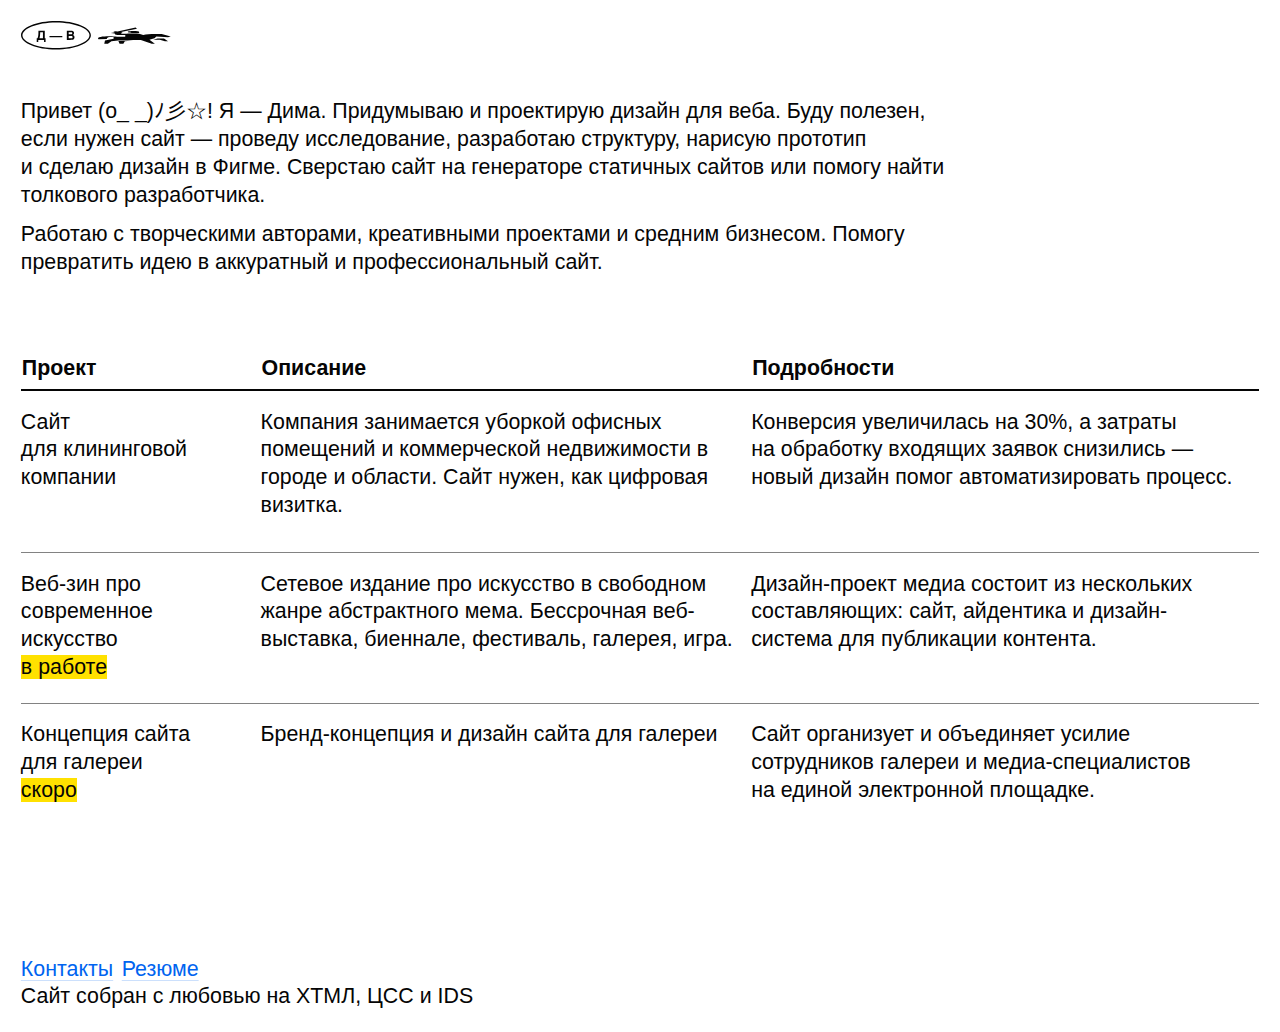
<file: index.html>
<!doctype html>
<html lang="ru" style="height: 100%;">

<head>
    <meta charset="utf-8">
    <meta name="viewport" content="width=device-width, initial-scale=1.0">
    <title>Дима</title>
    <meta name="description" content="Р&К — передовое рекламное агентство по рекламе всего и даже чуть большего">
    <link rel="icon" type="image/png" href="assets/favicon.png" />
    <link rel="stylesheet" href="/css/reset.css">
    <link rel="stylesheet" href="/css/colors.css">
    <link rel="stylesheet" href="/css/settings.css">
    <link rel="stylesheet" href="/css/promo-block.css">
    <link rel="stylesheet" href="/css/layout.css">
    <link rel="stylesheet" href="/css/ids.css">
</head>

<body class="ids" style="display: flex; flex-direction: column; min-height: 100%; margin: 0;">
    <header>
        <a href="https://dima.website">
            <svg xmlns="http://www.w3.org/2000/svg" viewBox="0 0 210 41" style="width: 7em">
                <path style="fill: rgba(var(--ids__text-RGB), 1)" d="M49 0C76.062 0 98 8.95431 98 20C98 31.0457 76.062 40 49 40C21.938 40 0 31.0457 0 20C0 8.95431 21.938 0 49 0ZM49 2C35.6626 2 23.6807 4.21067 15.1074 7.70996C10.8159 9.46161 7.47518 11.4966 5.23926 13.6543C3.00911 15.8064 2 17.9506 2 20C2 22.0494 3.00911 24.1936 5.23926 26.3457C7.47518 28.5034 10.8159 30.5384 15.1074 32.29C23.6807 35.7893 35.6626 38 49 38C62.3374 38 74.3193 35.7893 82.8926 32.29C87.1841 30.5384 90.5248 28.5034 92.7607 26.3457C94.9909 24.1936 96 22.0494 96 20C96 17.9506 94.9909 15.8064 92.7607 13.6543C90.5248 11.4966 87.1841 9.46161 82.8926 7.70996C74.3193 4.21067 62.3374 2 49 2ZM162.651 11.0088L140.218 15.3838C143.174 15.7957 143.195 16.369 139.837 16.7461L141.516 18.0098C141.516 18.0098 153.433 17.7661 156.06 17.6963C163.712 17.4953 167.019 18.1426 170.14 19.1758L171.499 19.5752C177.092 18.2812 185.991 17.8121 197.249 18.3818L210 21.7607L206.179 22.709L189.822 21.6709L187.154 24.2256L180.141 26.1592L187.722 32H183.375L168.059 26.626L142.309 26.6748L126.787 28.2412L121.884 31.8857L116.734 31.9121L117.764 27.498L129.856 24.9004L129.938 22.7158C126.128 22.3836 120.246 22.4851 120.246 25.126L108.628 25.5732C103.838 20.839 127.796 20.6863 134.738 22.085L146.068 22.1064L146.274 19.5693C146.274 19.5693 142.546 19.5928 138.312 19.5928C134.307 19.5928 131.731 19.231 131.73 18.5635C131.73 18.3642 131.628 17.9519 131.515 17.5234L125.973 16.9248L131.73 15.6064C128.713 15.1662 129.156 14.4182 132.833 14.3086L135.336 14.7861L160.653 9L162.651 11.0088ZM145.584 28.5381L143.524 31.8506L138.209 31.958L136.551 28.125L142.618 27.4336L157.202 27.375L145.584 28.5381ZM33.3184 24.3379H34.4521V29.3125H32.29V26.5H24.1777V29.3125H22.0156V24.3379H23.1055C23.6387 23.2363 23.9902 21.959 24.1602 20.5059C24.3301 19.0469 24.415 17.2041 24.415 14.9775V13.6152H33.3184V24.3379ZM200.482 24.6914L206.189 28.2725L201.729 28.543L194.715 26.2939L185.517 26.46L191.46 24.6377L200.482 24.6914ZM69.3887 13.6152C70.4082 13.6152 71.167 13.6592 71.665 13.7471C72.1689 13.8291 72.6172 14.0049 73.0098 14.2744C73.4082 14.5439 73.7393 14.9043 74.0029 15.3555C74.2666 15.8008 74.3984 16.3018 74.3984 16.8584C74.3984 17.4619 74.2344 18.0156 73.9062 18.5195C73.584 19.0234 73.1445 19.4014 72.5879 19.6533C73.373 19.8818 73.9766 20.2715 74.3984 20.8223C74.8203 21.373 75.0312 22.0205 75.0312 22.7646C75.0312 23.3506 74.8936 23.9219 74.6182 24.4785C74.3486 25.0293 73.9766 25.4717 73.502 25.8057C73.0332 26.1338 72.4531 26.3359 71.7617 26.4121C71.3281 26.459 70.2822 26.4883 68.624 26.5H64.2383V13.6152H69.3887ZM26.8936 15.7773C26.8936 19.6914 26.5391 22.5449 25.8301 24.3379H30.7256V15.7773H26.8936ZM66.8398 24.3291H69.248C70.1855 24.3291 70.7803 24.3027 71.0322 24.25C71.4189 24.1797 71.7324 24.0098 71.9727 23.7402C72.2188 23.4648 72.3418 23.0986 72.3418 22.6416C72.3418 22.2549 72.248 21.9268 72.0605 21.6572C71.873 21.3877 71.6006 21.1914 71.2432 21.0684C70.8916 20.9453 70.124 20.8838 68.9404 20.8838H66.8398V24.3291ZM57.9102 22.7559H39.9102V20.9102H57.9102V22.7559ZM66.8398 18.7393H68.5449C69.5586 18.7393 70.1885 18.7246 70.4346 18.6953C70.8799 18.6426 71.2285 18.4902 71.4805 18.2383C71.7383 17.9805 71.8672 17.6436 71.8672 17.2275C71.8672 16.8291 71.7559 16.5068 71.5332 16.2607C71.3164 16.0088 70.9912 15.8564 70.5576 15.8037C70.2998 15.7744 69.5586 15.7598 68.334 15.7598H66.8398V18.7393ZM149.817 15.4883C148.469 13.7624 165.803 13.4206 165.803 15.3574C165.881 15.8327 165.681 16.3081 165.205 16.7773H154.978C154.945 16.7739 150.443 16.3009 149.817 15.4883Z" />
            </svg>
        </a>
        <div class="ids__space S"></div>
    </header>
    <main style="flex: 1;">
        <div class="ids__wrapper XL">
            <div class="ids__text-width">
                <p>Привет (o_ _)ﾉ彡☆! Я — Дима. Придумываю и проектирую дизайн для веба. Буду полезен, если нужен сайт — проведу исследование, разработаю структуру, нарисую прототип и сделаю дизайн в Фигме. Сверстаю сайт на генераторе статичных сайтов или помогу найти толкового разработчика.</p>
                <p>Работаю с творческими авторами, креативными проектами и средним бизнесом. Помогу превратить идею в аккуратный и профессиональный сайт. </p>
            </div>
            <div class="ids__space L"></div>
            <table>
                <thead>
                    <tr>
                        <th>Проект</th>
                        <th></th>
                        <th>Описание</th>
                        <th>Подробности</th>
                    </tr>
                </thead>
                <tbody>
                    <tr class="clickable-row" data-href="projects/cleaning">
                        <td><span>Сайт для клининговой компании</span></td>
                        <td></td>
                        <td>
                            <p>Компания занимается уборкой офисных помещений и коммерческой недвижимости в городе и области. Сайт нужен, как цифровая визитка.</p>
                        </td>
                        <td>
                            <p>Конверсия увеличилась на 30%, а затраты на обработку входящих заявок снизились — новый дизайн помог автоматизировать процесс.</p>
                        </td>
                    </tr>
                    <tr>
                        <td><span>Веб-зин про современное искусство</span><br><mark>в работе</mark></td>
                        <td></td>
                        <td>
                            <p>Сетевое издание про искусство в свободном жанре абстрактного мема. Бессрочная веб-выставка, биеннале, фестиваль, галерея, игра.</p>
                        </td>
                        <td>
                            <p>Дизайн-проект медиа состоит из нескольких составляющих: сайт, айдентика и дизайн-система для публикации контента.</p>
                        </td>
                    </tr>
                    <tr>
                        <td><span>Концепция сайта для галереи </span><br><mark>cкоро</mark></td>
                        <td></td>
                        <td>
                            <p>Бренд-концепция и дизайн сайта для галереи</p>
                        </td>
                        <td>
                            <p>Сайт организует и объединяет усилие сотрудников галереи и медиа-специалистов на единой электронной площадке.</p>
                        </td>
                    </tr>
                </tbody>
            </table>
            <div class="ids__space S"></div>
            <div class="ids__space S"></div>
            <div class="ids__space S"></div>
            <div class="ids__space S"></div>
            <div class="ids__space S"></div>
    </main>
    <footer style="display: flex; flex-direction: column;">
        <div style="display: flex; gap: 0.4em;">
            <a href="/about">Контакты</a>
            <a href="/docs/resume.pdf">Резюме</a>
        </div>
        <p style="margin-bottom: 0;">Сайт собран с любовью на ХТМЛ, ЦСС и IDS</p>
    </footer>
    <script src="./js/lib/photoswipe.umd.min.js"></script>
    <script src="./js/lib/photoswipe-lightbox.umd.min.js"></script>
    <script src="./js/gallery.js"></script>
    <script src="./js/sleepy.js"></script>
    <script src="./js/footnotes.js"></script>
    <script src="./js/navbar.js"></script>
    <script src="./js/promo-block.js"></script>
    <script src="./js/click.js"></script>
</body>

</html>
</file>
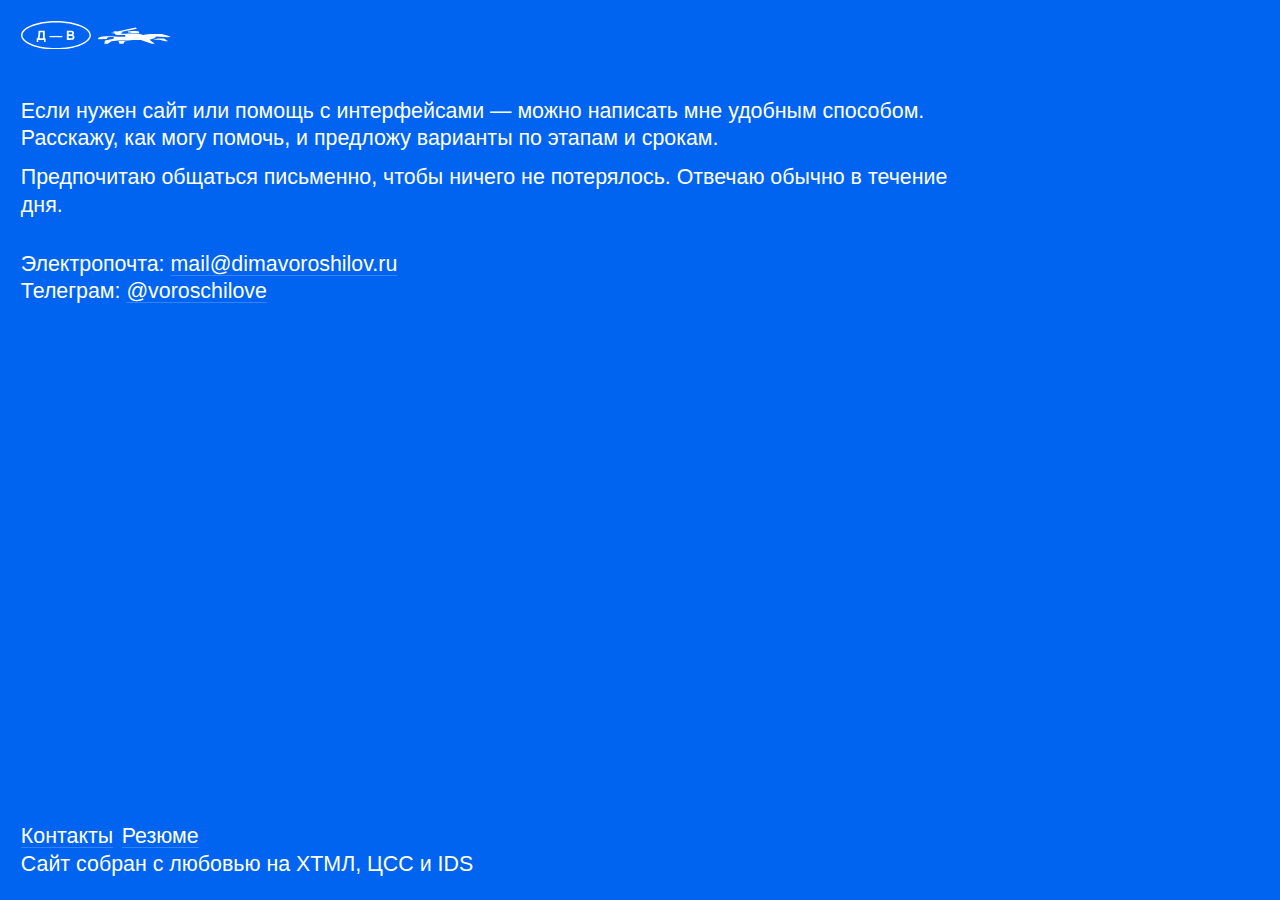
<file: about.html>
<!doctype html>

  
  <html lang="ru" style="height: 100%;">
    <head>
      <meta charset="utf-8">
      <meta name="viewport" content="width=device-width, initial-scale=1.0">
      <title>Контакты</title>
      <meta name="description" content="Р&К — передовое рекламное агентство по рекламе всего и даже чуть большего">
      <link rel="icon" type="image/png" href="/assets/favicon.png" />

      <link rel="stylesheet" href="/css/reset.css">
      <link rel="stylesheet" href="/css/colors.css">
      <link rel="stylesheet" href="/css/settings.css">
      <link rel="stylesheet" href="/css/promo-block.css">
      <link rel="stylesheet" href="/css/layout.css">
      <link rel="stylesheet" href="/css/ids.css">
    </head>

    
  <body class="ids" style="display: flex; flex-direction: column; min-height: 100%; margin: 0; background-color: rgba(var(--ids__link-RGB), 1);">

    <header> 
      <a href="/index/">
        <svg xmlns="http://www.w3.org/2000/svg" viewBox="0 0 210 40" style="width: 7em">
          <path
            style="fill: rgba(var(--ids__background-RGB), 1)"
            d="M49 0C76.062 0 98 8.95431 98 20C98 31.0457 76.062 40 49 40C21.938 40 0 31.0457 0 20C0 8.95431 21.938 0 49 0ZM49 2C35.6626 2 23.6807 4.21067 15.1074 7.70996C10.8159 9.46161 7.47518 11.4966 5.23926 13.6543C3.00911 15.8064 2 17.9506 2 20C2 22.0494 3.00911 24.1936 5.23926 26.3457C7.47518 28.5034 10.8159 30.5384 15.1074 32.29C23.6807 35.7893 35.6626 38 49 38C62.3374 38 74.3193 35.7893 82.8926 32.29C87.1841 30.5384 90.5248 28.5034 92.7607 26.3457C94.9909 24.1936 96 22.0494 96 20C96 17.9506 94.9909 15.8064 92.7607 13.6543C90.5248 11.4966 87.1841 9.46161 82.8926 7.70996C74.3193 4.21067 62.3374 2 49 2ZM162.651 11.0088L140.218 15.3838C143.174 15.7957 143.195 16.369 139.837 16.7461L141.516 18.0098C141.516 18.0098 153.433 17.7661 156.06 17.6963C163.712 17.4953 167.019 18.1426 170.14 19.1758L171.499 19.5752C177.092 18.2812 185.991 17.8121 197.249 18.3818L210 21.7607L206.179 22.709L189.822 21.6709L187.154 24.2256L180.141 26.1592L187.722 32H183.375L168.059 26.626L142.309 26.6748L126.787 28.2412L121.884 31.8857L116.734 31.9121L117.764 27.498L129.856 24.9004L129.938 22.7158C126.128 22.3836 120.246 22.4851 120.246 25.126L108.628 25.5732C103.838 20.839 127.796 20.6863 134.738 22.085L146.068 22.1064L146.274 19.5693C146.274 19.5693 142.546 19.5928 138.312 19.5928C134.307 19.5928 131.731 19.231 131.73 18.5635C131.73 18.3642 131.628 17.9519 131.515 17.5234L125.973 16.9248L131.73 15.6064C128.713 15.1662 129.156 14.4182 132.833 14.3086L135.336 14.7861L160.653 9L162.651 11.0088ZM145.584 28.5381L143.524 31.8506L138.209 31.958L136.551 28.125L142.618 27.4336L157.202 27.375L145.584 28.5381ZM33.3184 24.3379H34.4521V29.3125H32.29V26.5H24.1777V29.3125H22.0156V24.3379H23.1055C23.6387 23.2363 23.9902 21.959 24.1602 20.5059C24.3301 19.0469 24.415 17.2041 24.415 14.9775V13.6152H33.3184V24.3379ZM200.482 24.6914L206.189 28.2725L201.729 28.543L194.715 26.2939L185.517 26.46L191.46 24.6377L200.482 24.6914ZM69.3887 13.6152C70.4082 13.6152 71.167 13.6592 71.665 13.7471C72.1689 13.8291 72.6172 14.0049 73.0098 14.2744C73.4082 14.5439 73.7393 14.9043 74.0029 15.3555C74.2666 15.8008 74.3984 16.3018 74.3984 16.8584C74.3984 17.4619 74.2344 18.0156 73.9062 18.5195C73.584 19.0234 73.1445 19.4014 72.5879 19.6533C73.373 19.8818 73.9766 20.2715 74.3984 20.8223C74.8203 21.373 75.0312 22.0205 75.0312 22.7646C75.0312 23.3506 74.8936 23.9219 74.6182 24.4785C74.3486 25.0293 73.9766 25.4717 73.502 25.8057C73.0332 26.1338 72.4531 26.3359 71.7617 26.4121C71.3281 26.459 70.2822 26.4883 68.624 26.5H64.2383V13.6152H69.3887ZM26.8936 15.7773C26.8936 19.6914 26.5391 22.5449 25.8301 24.3379H30.7256V15.7773H26.8936ZM66.8398 24.3291H69.248C70.1855 24.3291 70.7803 24.3027 71.0322 24.25C71.4189 24.1797 71.7324 24.0098 71.9727 23.7402C72.2188 23.4648 72.3418 23.0986 72.3418 22.6416C72.3418 22.2549 72.248 21.9268 72.0605 21.6572C71.873 21.3877 71.6006 21.1914 71.2432 21.0684C70.8916 20.9453 70.124 20.8838 68.9404 20.8838H66.8398V24.3291ZM57.9102 22.7559H39.9102V20.9102H57.9102V22.7559ZM66.8398 18.7393H68.5449C69.5586 18.7393 70.1885 18.7246 70.4346 18.6953C70.8799 18.6426 71.2285 18.4902 71.4805 18.2383C71.7383 17.9805 71.8672 17.6436 71.8672 17.2275C71.8672 16.8291 71.7559 16.5068 71.5332 16.2607C71.3164 16.0088 70.9912 15.8564 70.5576 15.8037C70.2998 15.7744 69.5586 15.7598 68.334 15.7598H66.8398V18.7393ZM149.817 15.4883C148.469 13.7624 165.803 13.4206 165.803 15.3574C165.881 15.8327 165.681 16.3081 165.205 16.7773H154.978C154.945 16.7739 150.443 16.3009 149.817 15.4883Z" />
        </svg>
      </a>  
    </header>

    <div class="ids__space S"></div>

      
    <main style="flex: 1;">
      <div class="ids__wrapper XL">

    <section>
      <div class="ids__text-width">
      <p style="color: white">Если нужен сайт или помощь с интерфейсами — можно написать мне удобным способом. Расскажу, как могу помочь, и предложу варианты по этапам и срокам.</p>
      <p style="color: white">Предпочитаю общаться письменно, чтобы ничего не потерялось. Отвечаю обычно в течение дня.</p>
      </div>
    </section>
    <div class="ids__space S"></div>
    <section>
      <p style="margin-bottom:0; color: white;">Электропочта: <a href="mailto:mail@dimavoroshilov.ru" style="color: white; text-decoration-color: rgba(var(--ids__background-RGB), 0.2);">mail@dimavoroshilov.ru</a></p>
      <p style="color: white">Телеграм: <a href="https://t.me/voroschilove"  style="color: white; text-decoration-color: rgba(var(--ids__background-RGB), 0.2);">@voroschilove</a></p>
    </section>

    </main>


    <footer style="display:flex;flex-direction:column">
      <div style="display:flex;gap:0.4em">
        <a href="/about/" style="color: white; text-decoration-color: rgba(var(--ids__background-RGB), 0.2);">Контакты</a>
        <a href="/docs/resume.pdf" style="color: white; text-decoration-color: rgba(var(--ids__background-RGB), 0.2);">Резюме</a>
      </div>
        <p style="margin-bottom: 0; color: white;">Сайт собран с любовью на ХТМЛ, ЦСС и IDS</p>
    </footer>


    <script src="./js/lib/photoswipe.umd.min.js"></script>
    <script src="./js/lib/photoswipe-lightbox.umd.min.js"></script>
    <script src="./js/gallery.js"></script>
    <script src="./js/sleepy.js"></script>
    <script src="./js/footnotes.js"></script>
    <script src="./js/navbar.js"></script>
    <script src="./js/promo-block.js"></script>
    <script src="./js/click.js"></script>
  </body>
</html>
</file>
<file: css/colors.css>
:root {
  --ids__text-RGB:        5, 5, 5;
  --ids__link-RGB:        0, 100, 240;
  --ids__hover-RGB:       0, 200, 0;
  --ids__accent-RGB:      253, 47, 75;
  --ids__code-RGB:        115, 120, 125;
  --ids__mark-RGB:        255, 225, 0;
  --ids__surface-RGB:     238, 240, 242;
  --ids__background-RGB:  255, 255, 255;
}

body {
  color: rgba(var(--ids__text-RGB), 1);
  background-color: rgba(var(--ids__background-RGB), 1);
}
</file>
<file: css/settings.css>
* {
  box-sizing: border-box;
}

/* Fonts */

@font-face {
  font-family: "Arial", sans-serif;
  font-style: normal;
  font-display: swap;
  src: url("../fonts/pt-root-ui_vf.woff2") format("woff2"),
    url("../fonts/pt-root-ui_vf.woff") format("woff");
  font-weight: 300 700;
}

body {
  font-family: "Arial", sans-serif;
  -webkit-font-smoothing: antialiased;
  font-weight: 400;  
}

/* Density and radius */

:root {
  --ids__density: 1.3;
  --ids__radius: 1.5em;
}

body {
  font-size: 1em;
  line-height: var(--ids__density);
}


html {
  /* Font-size calculation using variables */

  --mobile-font-size-min: 20;
  --mobile-font-size-max: 20;

  --desktop-font-size-min: 20;
  --desktop-font-size-max: 22;

  --mobile-viewport-min: 320;
  --mobile-desktop-breakpoint: 768;
  --desktop-viewport-max: 1500;

  font-size: calc(var(--mobile-font-size-min) * 1px);

  @media screen and (min-width: 320px) {
    font-size: calc(
      var(--mobile-font-size-min) * 1px +
        (var(--mobile-font-size-max) - var(--mobile-font-size-min)) *
        (
          (100vw - var(--mobile-viewport-min) * 1px) /
            (var(--mobile-desktop-breakpoint) - var(--mobile-viewport-min))
        )
    );
  }

  @media screen and (min-width: 768px) {
    font-size: calc(
      var(--desktop-font-size-min) * 1px +
        (var(--desktop-font-size-max) - var(--desktop-font-size-min)) *
        (
          (100vw - var(--mobile-desktop-breakpoint) * 1px) /
            (var(--desktop-viewport-max) - var(--mobile-desktop-breakpoint))
        )
    );
  }

  @media screen and (min-width: 1500px) {
    font-size: calc(var(--desktop-font-size-max) * 1px);
  }

  
}

/* Smooth scroll for anchored links */

@media (prefers-reduced-motion: no-preference) {
  html {
    scroll-behavior: smooth;
  }
}
</file>
<file: css/promo-block.css>
.ids__inline-gallery {
  display: grid;
  gap: 0.2em;
  position: relative;
  touch-action: pan-y;

  & > img {
    display: block;
    grid-area: 1/1;
    width: 100%;
    aspect-ratio: var(--img-aspect-ratio, 1/1);
    object-fit: cover;
    object-position: center;
    pointer-events: none;
    visibility: hidden;
    transition: filter 500ms ease;
  }

  & > img:first-child {
    visibility: visible;
  }

  & > a::after {
    content: "";
    display: block;
    position: absolute;
    inset: 0;
  }

  &:hover {
    &:has(a) > img {
      filter: brightness(105%);
      transition: filter 0s;
    }
  }

  .ids__inline-gallery__pos {
    text-align: center;
    font-variant-numeric: tabular-nums;

    &::before {
      content: attr(data-index) "/" attr(data-count);
    }
  }

  .ids__inline-gallery__dots {
    display: flex;
    justify-content: center;
    gap: 0.6em;

    .ids__inline-gallery__dot {
      width: 0.3em;
      aspect-ratio: 1/1;
      border-radius: 50%;
      background-color: rgba(var(--ids__text-RGB), 0.2);
    }

    .ids__inline-gallery__dot-active {
      background-color: rgba(var(--ids__text-RGB), 1);
      order: var(--index) !important;
      
    }
  }

  .ids__inline-gallery__dashes {
    display: flex;
    justify-content: center;
    gap: 0.4em;

    .ids__inline-gallery__dash {
      width: 0.5em;
      height: 0.1em;
      border-radius: 0.05em;
      background-color: rgba(var(--ids__text-RGB), 0.5);
      transition: width 100ms ease, background-color 100ms ease;
    }

    .ids__inline-gallery__dash-active {
      width: 1.5em;
      background-color: rgba(var(--ids__text-RGB), 1);
    }
  }
}

/* 💬 deepseek это свойство нужно для того чтобы сделать строку в стандартной таблице includes/projects.html кликабельной ссылкой со стилями наведения и нажатия. 
Стили для этого свойства прописаны в сss/promo-block и работают на скрипте js/click.js */
.clickable-row {
  cursor: pointer;
  transition: background-color 0.2s;
}
.clickable-row:hover {
  background-color: #f5f5f5;
}
</file>
<file: css/layout.css>
.ids__space {
  height: calc(var(--ids__density) * 0.7em);

  &.S {
    height: calc(var(--ids__density) * 0.7em);
  }
  &.M {
    height: calc(var(--ids__density) * 1.4em);
  }
  &.L {
    height: calc(var(--ids__density) * 2.4em);
  }
  &.XL {
    height: calc(var(--ids__density) * 4em);
  }
}

.ids__wrapper {
  position: relative;
  width: 60%;
  margin: 0 auto;

  @media (width < 767px) {
    width: 100%;
    padding: 0 calc(var(--ids__density) * 0.6em);
  }

  &.L {
    width: 85%;

    @media (width < 767px) {
      width: 100%;
      padding: 0 calc(var(--ids__density) * 0.6em);
    }
  }
  &.XL {
    width: 100%;
    padding: 0 calc(var(--ids__density) * 0.75em);

    @media (width < 767px) {
      padding: 0 calc(var(--ids__density) * 0.6em);
    }
  }
  &.XXL {
    width: 100%;

    @media (width < 767px) {
      padding: 0;
    }
  }

  & .ids__text-width {
    width: 75%;

    @media (width < 767px) {
      width: 100%;
    }
  }
}

.ids__sequence {
  display: flex;
  flex-wrap: wrap;
  margin-bottom: calc(var(--ids__density) * 0.4em);
  --gap: 0em;
  gap: var(--gap);

  &.gap-L {
    --gap: 1.5em;
    margin-bottom: calc(var(--gap) * 1.5);
  }

  &.gap-M {
    --gap: 1em;
    margin-bottom: calc(var(--gap) * 1.5);
  }

  &.gap-S {
    --gap: 0.5em;
    margin-bottom: calc(var(--gap) * 1.5);
  }

  .ids__sequence-item {
    --columns: 4;
    width: calc((100% - var(--gap) * (var(--columns) - 1)) / var(--columns));

    @media (width < 767px) {
      --columns: 2;
    }
  }

  &.XL {
    .ids__sequence-item {
      --columns: 2;

      @media (width < 767px) {
        --columns: 1;
      }
    }
  }

  &.L {
    .ids__sequence-item {
      --columns: 3;

      @media (width < 767px) {
        --columns: 2;
      }
    }
  }

  &.S {
    .ids__sequence-item {
      --columns: 6;

      @media (width < 767px) {
        --columns: 3;
      }
    }
  }
}

.ids__rounded {
  border-radius: var(--ids__radius);
  corner-shape: squircle;
  overflow: hidden;
}

@supports not (corner-shape: squircle) {
  .ids__rounded {
    border-radius: 0;
    border-radius: initial;
    mask:
      url('data:image/svg+xml;utf-8,<svg xmlns="http://www.w3.org/2000/svg" width="100" height="100"><path d="m0,1 c0,-1 0,-1 1,-1 l99,0 l0,100 l-100,0 Z"/></svg>') top left / calc(var(--ids__radius) * 100) no-repeat intersect,
      url('data:image/svg+xml;utf-8,<svg xmlns="http://www.w3.org/2000/svg" width="100" height="100"><path d="m0,0 l99,0 c1,0 1,0 1,1 l0,99 l-100,0 l0,-100 Z"/></svg>') top right / calc(var(--ids__radius) * 100) no-repeat intersect,
      url('data:image/svg+xml;utf-8,<svg xmlns="http://www.w3.org/2000/svg" width="100" height="100"><path d="m0,0 l100,0 l0,99 c0,1 -0,1 -1,1 l-99,0 Z"/></svg>') bottom right / calc(var(--ids__radius) * 100) no-repeat intersect,
      url('data:image/svg+xml;utf-8,<svg xmlns="http://www.w3.org/2000/svg" width="100" height="100"><path d="m0,0 l100,0 l0,100 l-99,0 c-1,0 -1,-0 -1,-1 Z"/></svg>') bottom left / calc(var(--ids__radius) * 100) no-repeat intersect
    ;
  }
}

header,
footer {
  padding: calc(var(--ids__density) * 0.75em);
}
</file>
<file: css/ids.css>
.ids {
  & a {
    color: rgb(var(--ids__link-RGB));
    text-decoration: underline;
    will-change: color;
    text-decoration-thickness: 1px;
    text-underline-offset: 0.2em;
    text-decoration-skip-ink: none;
    text-decoration-color: rgba(var(--ids__link-RGB), 0.2);
    transition:
      color 0.5s ease,
      text-decoration 0.5s ease;

    &:hover {
      color: rgb(var(--ids__hover-RGB));
      text-decoration-color: rgba(var(--ids__hover-RGB), 0.2);
      transition:
        color 0s ease,
        text-decoration 0s ease;
    }
  }

  .ids__promo-link {
    display: flex;

    & a {
      display: inline-block;
      padding: 0.45em 0.6em 0.5em;
      border: 1px solid rgba(var(--ids__text-RGB), 0.5);
      border-right: 0;

      &:hover {
        background-color:rgba(var(--ids__hover-RGB), 0.1)
      }

      &:first-child {
        border-radius: 0.3em 0 0 0.3em;
        padding-left: 1em;
      }

      &:last-child {
        border-radius: 0 0.3em 0.3em 0;
        padding-right: 1em;
        border-right: 1px solid rgba(var(--ids__text-RGB), 0.5)
      }

      &.active {
        color: RGB(var(--ids__text-RGB));
        background-color: rgba(var(--ids__text-RGB), 0.05);
        -webkit-text-decoration: none;
        text-decoration: none;
        cursor: default;
      }

      &.active::after {
        content: " ↓";
      }
    }
  }

  & p {
    margin-top: 0;
    margin-bottom: calc(var(--ids__density) * 0.4em);

    &.loud {
      font-size: 2em;
      line-height: 1.2;
    }

    &.huge {
      font-size: 6em;
      line-height: 1;
      -webkit-text-stroke: 1px rgba(var(--ids__text-RGB), 1);
      -webkit-text-fill-color:transparent;

      @media (max-width: 767px) {
        &.huge {
          font-size: 3.2em;
        }
      }

      @media (max-width: 549.98px) {
        &.huge {
          font-size: 2.8em;
        }
      }
    }
  }

  & h1,
  & h2,
  & h3,
  & h4,
  & h5,
  & h6 {
    margin: 0;
    font-weight: 600;
  }

  & h1 {
    font-size: 3.6em;
    font-weight: 700;
    letter-spacing: -0.01em;
    line-height: calc(var(--ids__density) / 1.3);
    margin-bottom: 0.4em;

    @media (width < 767px) {
      font-size: 2.6em;
    }

    &.S {
      font-size: 2.4em;
      font-weight: 650;
    }
    &.XS {
      font-size: 1.5em;
      font-weight: 600;
    }
  }

  & h2 {
    font-size: 2.4em;
    font-weight: 650;
    line-height: calc(var(--ids__density) / 1.2);
    margin-bottom: 0.5em;

    &.S {
      font-size: 2em;
      font-weight: 600;
    }

    &.XS {
      font-size: 1.5em;
      font-weight: 600;
    }
  }

  & h3 {
    font-size: 1.5em;
    line-height: calc(var(--ids__density) / 1.1);
    margin-bottom: 0.6em;
  }

  & h4 {
    font-size: 1.1em;
    line-height: var(--ids__density);
    margin-bottom: 0.5em;
  }

  & h5 {
    font-size: 1em;
    line-height: var(--ids__density);
    margin-bottom: 0.5em;
  }

  & h6 {
    font-size: 0.8em;
    text-transform: uppercase;
    letter-spacing: 0.05em;
    line-height: var(--ids__density);
    margin-bottom: 0.5em;
  }

  & strong,
  & b {
    font-weight: 600;
  }

  & mark {
    color: rgb(var(--ids__text-RGB));
    background-color: rgb(var(--ids__mark-RGB));
  }

  & ul,
  & ol {
    margin: 0 0 calc(var(--ids__density) * 0.75em) 0;
    padding: 0;

    & li {
      position: relative;
      margin-bottom: calc(var(--ids__density) * 0.5em);
    }
  }

  & ul {
    & li {
      list-style-type: none;
      padding-left: calc(var(--ids__density) * 0.75em);

      &:before {
        position: absolute;
        left: 0;
        content: "⋅ ";
      }
    }
  }

  & ol {
    & li {
      list-style: decimal inside none;
    }
  }

  & blockquote {
    font-size: 1.4em;
    line-height: var(--ids__density);
    margin: 0;
    padding-left: calc(var(--ids__density) * 0.75em);
    margin-bottom: calc(var(--ids__density) * 1em);
  }

  & aside {
    margin: 0;
    margin-bottom: calc(var(--ids__density) * 0.5em);
    background: rgb(var(--ids__surface-RGB));
    padding-top: calc(var(--ids__density) * 0.4em);
    padding-right: calc(var(--ids__density) * 1.5em);
    padding-bottom: calc(var(--ids__density) * 0.4em);
    padding-left: calc(var(--ids__density) * 0.5em);
    border-radius: 0.2em;

    @media (width < 767px) {
      padding-right: calc(var(--ids__density) * 0.75em);
    }
  }

  & code {
    font-size: 0.9em;
    font-family: "Root UI";
    letter-spacing: 0.02em;
    font-weight: 450;
    padding: 0.1em 0.25em;
    border-radius: 0.2em;
    color: rgba(var(--ids__code-RGB), 1);
    border: 1px solid rgba(var(--ids__code-RGB), 0.1);
    background: rgba(var(--ids__code-RGB), 0.1);
  }

  & figure {
    margin: 0 0 calc(var(--ids__density) * 0.5em) 0;

    &.XXS,
    &.ids__figure__XXS {
      width: 25%;
    }
    &.XS,
    &.ids__figure__XS {
      width: 50%;
    }
    &.S,
    &.ids__figure__S {
      width: 75%;
    }

    & figcaption {
      margin-top: calc(var(--ids__density) * 0.25em);
      font-size: 0.8em;
      line-height: var(--ids__density);
      opacity: 0.7;
    }
  }

  & details {
    padding: 0.5em;
    cursor: pointer;
    border-radius: var(--ids__radius);

    & summary {
      padding-bottom: var(--ids__micro-padding);
    }
  }

  & table {
    border-spacing: 0;
    background-color: inherit;

    @media (max-width: 768px) {
      font-size: 0.9em;
    }

    thead {
      background-color: inherit;
    }

    tr {
      background-color: inherit;

      & th {
        position: sticky;
        top: 0px;
        text-align: left;
        border-bottom: 2px solid rgba(var(--ids__text-RGB), 1);
        padding-bottom: 0.3em;
        background-color: white;

        @media (max-width: 768px) {
          padding-top: 0.8em;
        }
      }

      & td {
        padding: 0.8em 0.5em 1em 0;
        border-bottom: 1px solid rgba(var(--ids__text-RGB), 0.5);
        vertical-align: top;
      }

      &:last-child {
        & td {
          border-bottom: none;
        }
      }
    }
  }

  /* Адаптивность таблицы */
    @media (max-width: 768px) {
     /* Скрываем 4 колонку на мобильных */
      table th:nth-child(4),
      table td:nth-child(4) {
        display: none;
  }

  & hr {
    border-top-color: rgba(var(--ids__text-RGB), 0.2);
    border-bottom: 0;
  }
}
</file>
